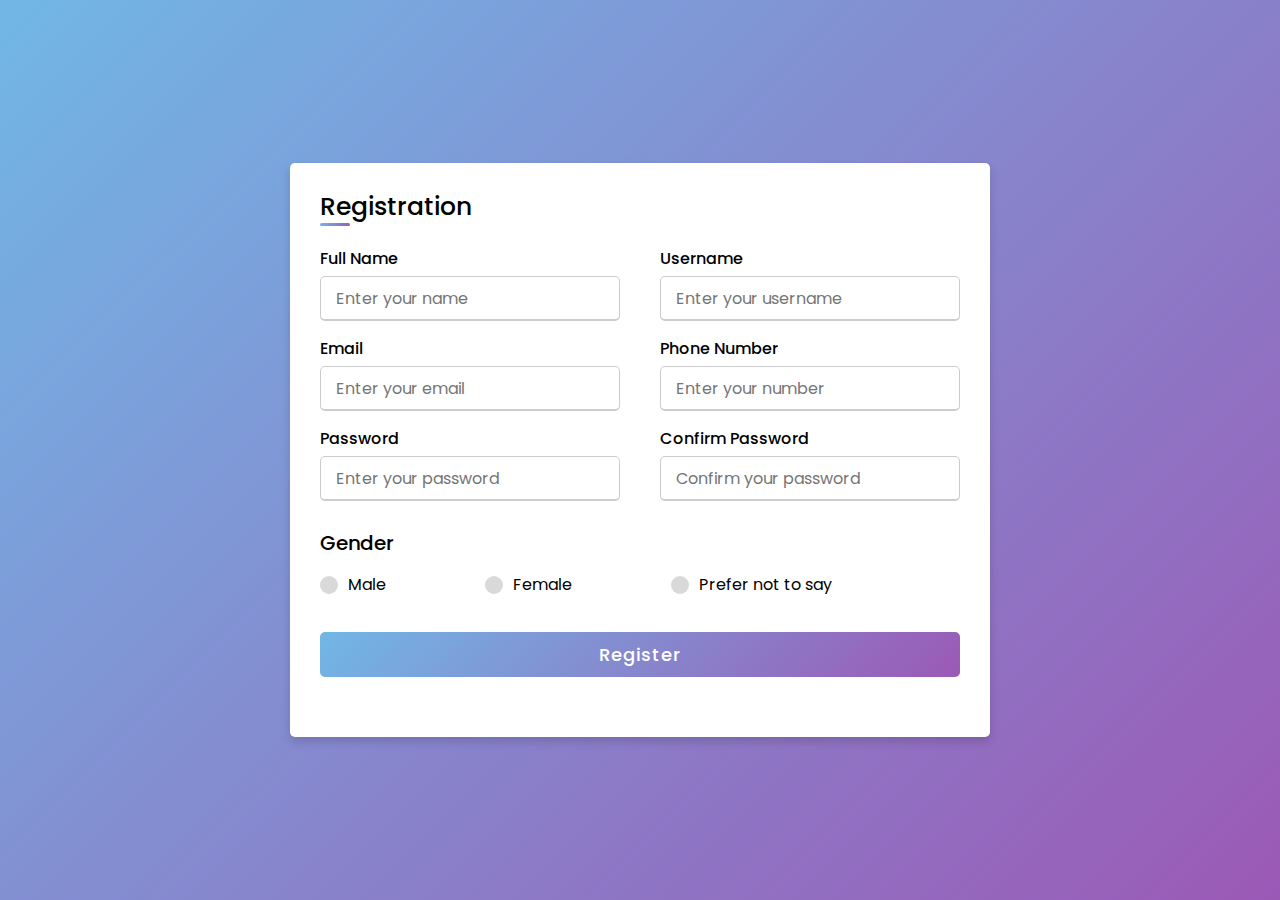
<file: Registration/templates/index.html>
<!DOCTYPE html>
<html lang="en">
<head>
  <meta charset="UTF-8">
  <meta name="viewport" content="width=device-width, initial-scale=1.0">
  <title>Registration Form</title>
  <link rel="stylesheet" href="../static/style.css">
</head>
<body>
  <div class="container">
    
    <div class="title">Registration</div>
    <div class="content">
      
      <form id="registrationForm">
        <div class="user-details">
          
          <div class="input-box">
            <span class="details">Full Name</span>
            <input type="text" id="fullName" placeholder="Enter your name">
          </div>
          
          <div class="input-box">
            <span class="details">Username</span>
            <input type="text" id="username" placeholder="Enter your username">
          </div>
          
          <div class="input-box">
            <span class="details">Email</span>
            <input type="text" id="email" placeholder="Enter your email">
          </div>
          
          <div class="input-box">
            <span class="details">Phone Number</span>
            <input type="text" id="phoneNumber" placeholder="Enter your number">
          </div>
          
          <div class="input-box">
            <span class="details">Password</span>
            <input type="password" id="password" placeholder="Enter your password">
          </div>
          
          <div class="input-box">
            <span class="details">Confirm Password</span>
            <input type="password" id="confirmPassword" placeholder="Confirm your password">
          </div>
        </div>
        
        <div class="gender-details">
          <span class="gender-title">Gender</span>
        
          <input type="radio" name="gender" id="dot-1" value="Male">
          <input type="radio" name="gender" id="dot-2" value="Female">
          <input type="radio" name="gender" id="dot-3" value="Prefer not to say">
        
          <div class="category">
            <label for="dot-1">
              <span class="dot one"></span>
              <span class="gender">Male</span>
            </label>
        
            <label for="dot-2">
              <span class="dot two"></span>
              <span class="gender">Female</span>
            </label>
        
            <label for="dot-3">
              <span class="dot three"></span>
              <span class="gender">Prefer not to say</span>
            </label>
          </div>
        </div>
        
       
        <div class="button">
          <input type="submit" value="Register">
        </div>
        <p id="msg" style="text-align: center; color: red"></p>
      </form>
    </div>
  </div>
</body>

<script>
  document.getElementById("registrationForm").addEventListener("submit", async function (event) {
    event.preventDefault();

    const fullName = document.getElementById("fullName").value.trim();
    const username = document.getElementById("username").value.trim();
    const email = document.getElementById("email").value.trim();
    const phoneNumber = document.getElementById("phoneNumber").value.trim();
    const password = document.getElementById("password").value;
    const confirmPassword = document.getElementById("confirmPassword").value;
    const gender = document.querySelector("input[name='gender']:checked")?.value;

    try {
      const response = await fetch('/register', {
        method: 'POST',
        headers: {
          'Content-Type': 'application/json',
        },
        body: JSON.stringify({
          fullName,
          username,
          email,
          phoneNumber,
          password,
          confirmPassword,
          gender,
        }),
      });

      const result = await response.json();

      const msgElement = document.getElementById("msg");
      if (result.success) {
        msgElement.style.color = "green";
        msgElement.textContent = result.message;
      } else {
        msgElement.style.color = "red";
        msgElement.textContent = result.message;
      }
    } catch (error) {
      console.error('Error:', error);
    }
  });
</script>


</html>
</file>
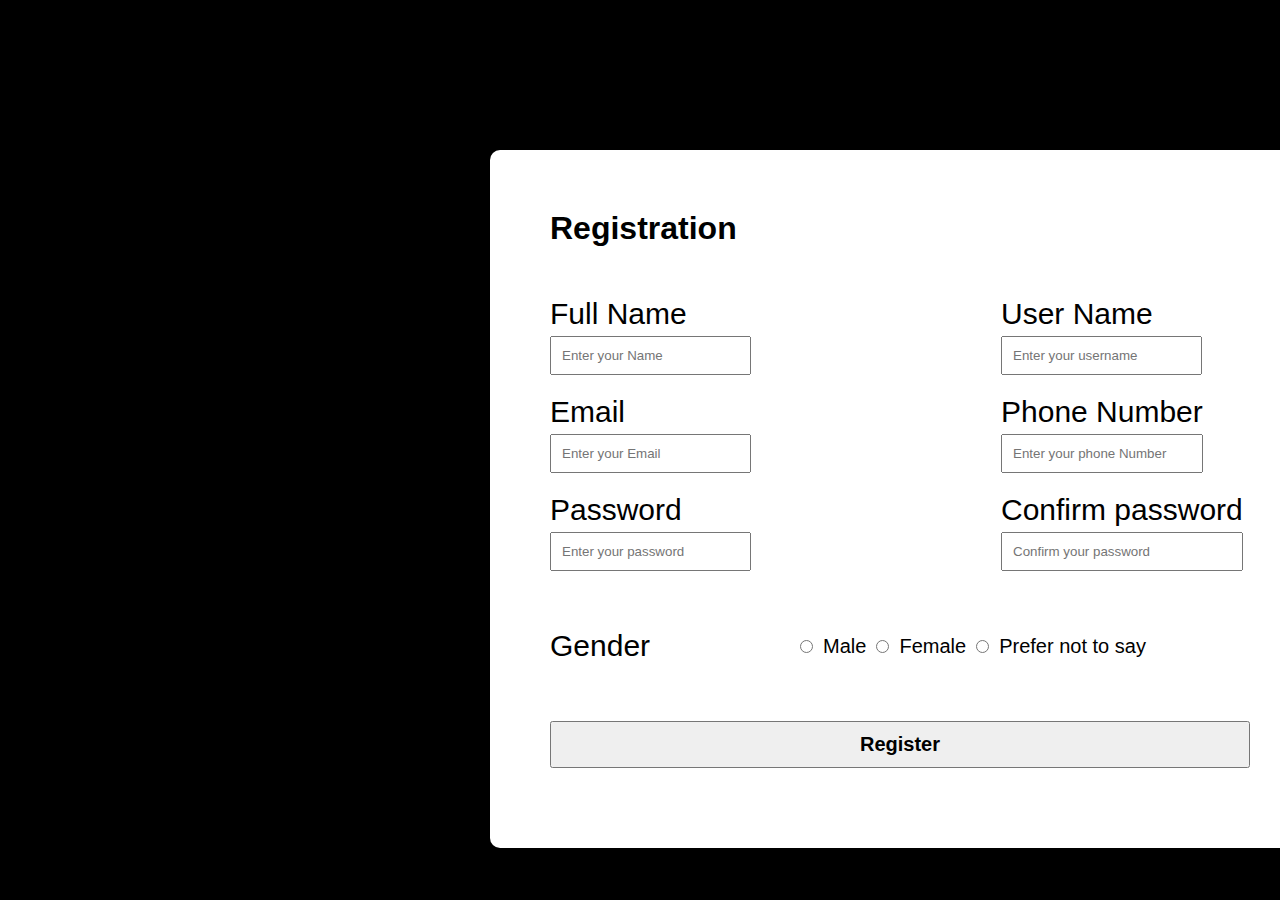
<file: Exp-1.html>
<!DOCTYPE html>
<html lang="en">
<head>
    <meta charset="UTF-8">
    <meta name="viewport" content="width=device-width, initial-scale=1.0">
    <title>Form</title>

    <style>
        * {
            margin: 0;
            padding: 0;
        }
        body {
            font-family: Arial, sans-serif;
            background-color: black;
        }
        .container {
            display: flex;
            flex-direction: column;
            width: 700px;
            justify-content: center;
            gap: 50px;
            padding: 60px;
            background-color: white;
            margin-left: 490px;
            margin-top: 150px;
            border-radius: 10px;
        }
        .form {
            display: flex;
            flex-direction: column;
            gap: 20px;
        }
        .mini-con {
            display: flex;
            gap: 250px;
        }
        .down {
            display: flex;
            flex-direction: column;
            gap: 5px;
        }

        label {
            font-size: 30px;
        }

        input {
            padding: 10px;
            outline: none;
        }
        .gender {
            display: flex;
            justify-content: center;
            align-items: center;
            gap: 150px;
            font-size: 20px;
        }

        button {
            padding: 10px;
            font-size: 20px;
            font-weight: bold;
        }
    </style>
</head>
<body>
    <div class="container">
        <h1>Registration</h1>
        <form class="form" onsubmit="handleSubmit(event)">
            <div class="mini-con">
                <div class="down">
                    <label for="name">Full Name</label>
                    <input type="text" required id="name" placeholder="Enter your Name">
                </div>
                <div class="down">
                    <label for="username">User Name</label>
                    <input type="text" required id="username" placeholder="Enter your username">
                </div>
            </div>


            <div class="mini-con">
                <div class="down">
                    <label for="email">Email</label>
                    <input type="email" required id="email" placeholder="Enter your Email">
                </div>
                <div class="down">
                    <label for="phone">Phone Number</label>
                    <input type="text" required id="phone" placeholder="Enter your phone Number">
                </div>
            </div>


            <div class="mini-con">
                <div class="down">
                    <label for="password">Password</label>
                    <input type="password" required id="password" placeholder="Enter your password">
                </div>
                <div class="down">
                    <label for="conPassword">Confirm password</label>
                    <input type="password" required id="conPassword" placeholder="Confirm your password">
                </div>
            </div>
            <br>
            <div class="mini-con">
                <div class="gender">
                    <label for="gender">Gender</label>
                    <div style="display: flex; gap: 10px;">
                        <input type="radio" value="Male" name="gender">Male
                        <input type="radio" value="Female" name="gender">Female
                        <input type="radio" value="not to say" name="gender">Prefer not to say
                    </div>
                </div>
            </div>

            <br>
            <button type="submit">Register</button>
            <p id="msg" style="text-align: center; color: red"></p>
        </form>
    </div>

    <script>
        function handleSubmit(event) {
        event.preventDefault()

        let password = document.getElementById("password").value;
        let confirmPassword = document.getElementById("conPassword").value;
        let msg = document.getElementById("msg");

        if (password !== confirmPassword) { 
            msg.textContent = "Passwords do not match!"; 
        } 
        else { 
            msg.textContent = "";
            alert("Registration successful!"); 
            form.reseet();
        }
    }
    </script>
</body>
</html>
</file>
<file: Registration/static/style.css>
@import url('https://fonts.googleapis.com/css2?family=Poppins:wght@200;300;400;500;600;700&display=swap');
* {
  margin: 0;
  padding: 0;
  box-sizing: border-box;
  font-family: 'Poppins', sans-serif;
}
body {
  height: 100vh;
  display: flex;
  justify-content: center;
  align-items: center;
  padding: 10px;
  background: linear-gradient(135deg, #71b7e6, #9b59b6);
}
.container {
  max-width: 700px;
  width: 100%;
  background-color: #fff;
  padding: 25px 30px;
  border-radius: 5px;
  box-shadow: 0 5px 10px rgba(0, 0, 0, 0.15);
}
.container .title {
  font-size: 25px;
  font-weight: 500;
  position: relative;
}
.container .title::before {
  content: "";
  position: absolute;
  left: 0;
  bottom: 0;
  height: 3px;
  width: 30px;
  border-radius: 5px;
  background: linear-gradient(135deg, #71b7e6, #9b59b6);
}
.content form .user-details {
  display: flex;
  flex-wrap: wrap;
  justify-content: space-between;
  margin: 20px 0 12px 0;
}
form .user-details .input-box {
  margin-bottom: 15px;
  width: calc(100% / 2 - 20px);
}
form .input-box span.details {
  display: block;
  font-weight: 500;
  margin-bottom: 5px;
}
.user-details .input-box input {
  height: 45px;
  width: 100%;
  outline: none;
  font-size: 16px;
  border-radius: 5px;
  padding-left: 15px;
  border: 1px solid #ccc;
  border-bottom-width: 2px;
  transition: all 0.3s ease;
}

form .gender-details .gender-title {
  font-size: 20px;
  font-weight: 500;
}
form .category {
  display: flex;
  width: 80%;
  margin: 14px 0;
  justify-content: space-between;
}
form .category label {
  display: flex;
  align-items: center;
  cursor: pointer;
}
form .category label .dot {
  height: 18px;
  width: 18px;
  border-radius: 50%;
  margin-right: 10px;
  background: #d9d9d9;
  border: 5px solid transparent;
  transition: all 0.3s ease;
}
#dot-1:checked~.category label .one,
#dot-2:checked~.category label .two,
#dot-3:checked~.category label .three {
  background: #9b59b6;
  border-color: #d9d9d9;
}
form input[type="radio"] {
  display: none;
}
form .button {
  height: 45px;
  margin: 35px 0
}
form .button input {
  height: 100%;
  width: 100%;
  border-radius: 5px;
  border: none;
  color: #fff;
  font-size: 18px;
  font-weight: 500;
  letter-spacing: 1px;
  cursor: pointer;
  transition: all 0.3s ease;
  background: linear-gradient(135deg, #71b7e6, #9b59b6);
}
form .button input:hover {
  background: linear-gradient(-135deg, #71b7e6, #9b59b6);
}

@media(max-width: 584px) {
  .container {
    max-width: 100%;
  }
  form .user-details .input-box {
    margin-bottom: 15px;
    width: 100%;
  }
  form .category {
    width: 100%;
  }
  .content form .user-details {
    max-height: 300px;
    overflow-y: scroll;
  }
  .user-details::-webkit-scrollbar {
    width: 5px;
  }
}
@media(max-width: 459px) {
  .container .content .category {
    flex-direction: column;
  }
}
</file>
